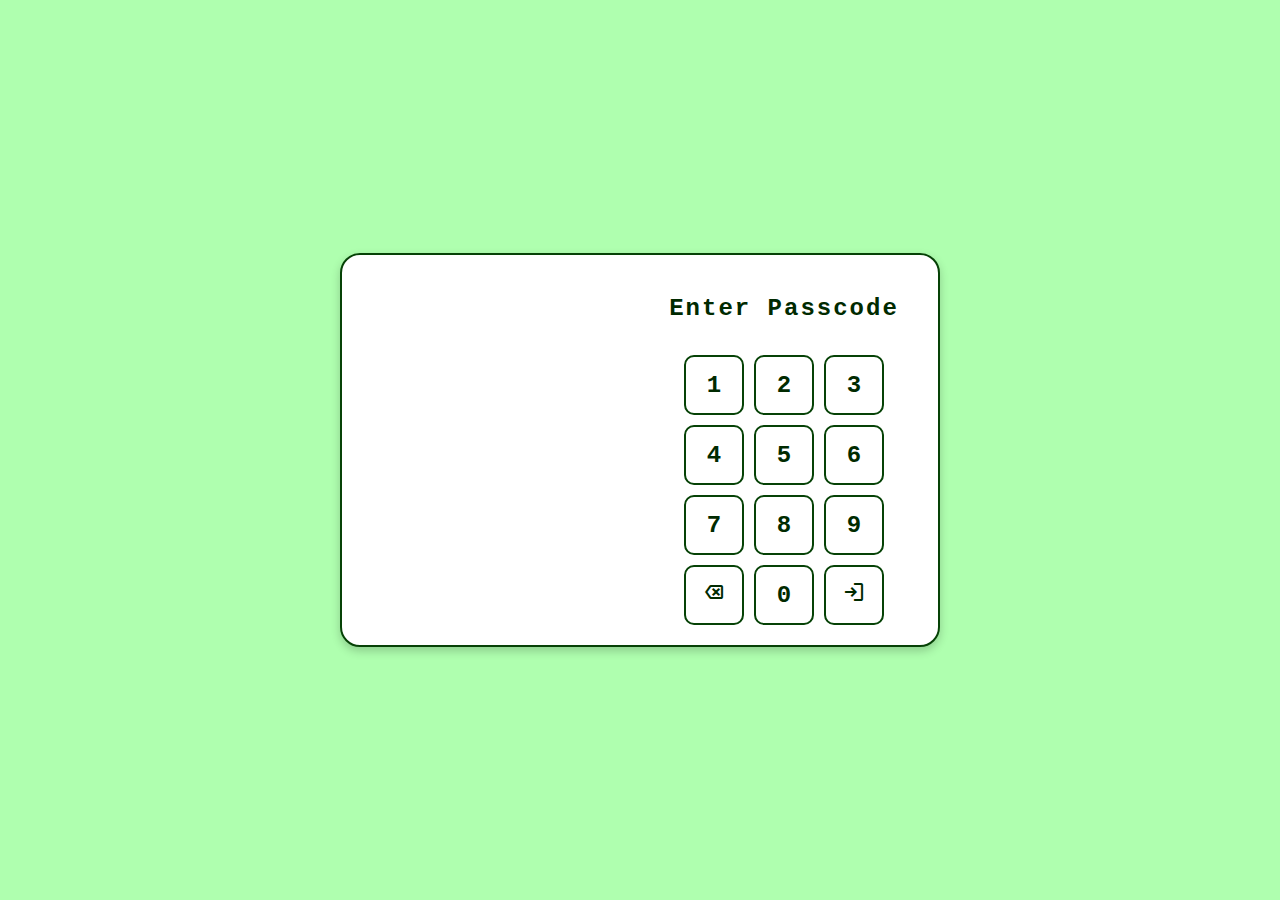
<file: ABCD/index.html>
<!DOCTYPE html>
<html lang="en">
<head>
  <meta charset="UTF-8">
  <meta name="viewport" content="width=device-width, initial-scale=1.0">
  <title>Countdown to Unlock</title>
  <link href="https://fonts.googleapis.com/css2?family=Poppins:wght@300;400;600&display=swap" rel="stylesheet">
  <link rel="stylesheet" href="https://fonts.googleapis.com/css2?family=Material+Symbols+Outlined" />
  <style>
    :root {
      --primary-bg: #98ff98c5;
      --text-color: #002a00;
    }

    * {
      margin: 0;
      padding: 0;
      box-sizing: border-box;
      font-family: 'Poppins', sans-serif;
    }

    body {
      display: flex;
      justify-content: center;
      align-items: center;
      min-height: 100vh;
      background-color: var(--primary-bg);
    }

    .container {
      display: flex;
      background: white;
      border-radius: 20px;
      box-shadow: 0 4px 15px rgba(0, 0, 0, 0.5);
      padding: 20px;
      width: 1000px;
      height: auto;
      overflow: hidden;
      position: relative;
    }

    .photo {
      flex: 1;
      display: flex;
      justify-content: flex-start;
      align-items: center;
      margin-right: 20px;
    }

    .photo img {
      width: 100%;
      max-width: 260px;
    }

    .content {
      flex: 2;
      display: flex;
      flex-direction: column;
      justify-content: center;
      align-items: center;
      text-align: center;
      margin-left: 20px;
    }

    h1 {
      font-size: 1.5rem;
      color: var(--text-color);
      margin-bottom: 20px;
      font-weight: 600;
    }

    .timer {
      display: flex;
      align-items: center;
      gap: 20px;
      margin-bottom: 20px;
    }

    .box {
      width: 80px;
      height: 90px;
      display: flex;
      flex-direction: column;
      justify-content: center;
      align-items: center;
      background: transparent;
      opacity: 0;
      transition: opacity 0.5s ease-in-out;
    }

    .box span {
      font-size: 3rem;
      font-weight: 600;
      color: var(--text-color);
    }

    .label {
      font-size: 1rem;
      color: var(--text-color);
      margin-top: 5px;
      font-weight: 500;
    }

    .next {
      position: absolute;
      right: 20px;
      bottom: 20px;
      font-size: 2rem;
      color: black;
      cursor: pointer;
      transition: color 0.3s ease;
    }

    .next:hover {
      color: green;
    }
  </style>
</head>
<body>
  <div class="container">
    <div class="photo">
      <img src="https://media.tenor.com/cYAH8xR6-RkAAAAC/waiting-for-you-cat.gif" alt="Photo">
    </div>
    <div class="content">
      <h1>The site will unlock on Dec 25, 2024, 4:54PM HIIHIHIH</h1>
      <div class="timer" id="countdown"></div>
    </div>
  </div>

  <script>
    const unlockDate = new Date('Dec 25, 2024 16:54:00').getTime();

    function updateTimer() {
      const now = new Date().getTime();
      const distance = unlockDate - now;

      if (distance <= 0) {
        window.location.href = 'login.html'; // Redirect to the main page
        return;
      }

      const days = Math.floor(distance / (1000 * 60 * 60 * 24));
      const hours = Math.floor((distance % (1000 * 60 * 60 * 24)) / (1000 * 60 * 60));
      const minutes = Math.floor((distance % (1000 * 60 * 60)) / (1000 * 60));
      const seconds = Math.floor((distance % (1000 * 60)) / 1000);

      const countdownEl = document.getElementById('countdown');
      countdownEl.innerHTML = `
        ${createBox(days, 'Days')}
        ${createBox(hours, 'Hours')}
        ${createBox(minutes, 'Minutes')}
        ${createBox(seconds, 'Seconds')}
      `;

      const boxes = countdownEl.getElementsByClassName('box');
      for (let box of boxes) {
        box.style.opacity = 1;
      }
    }

    function createBox(value, label) {
      return `
        <div class="box">
          <span>${value.toString().padStart(2, '0')}</span>
          <div class="label">${label}</div>
        </div>
      `;
    }

    setInterval(updateTimer, 1000);
    updateTimer();
  </script>
</body>
</html>
</file>
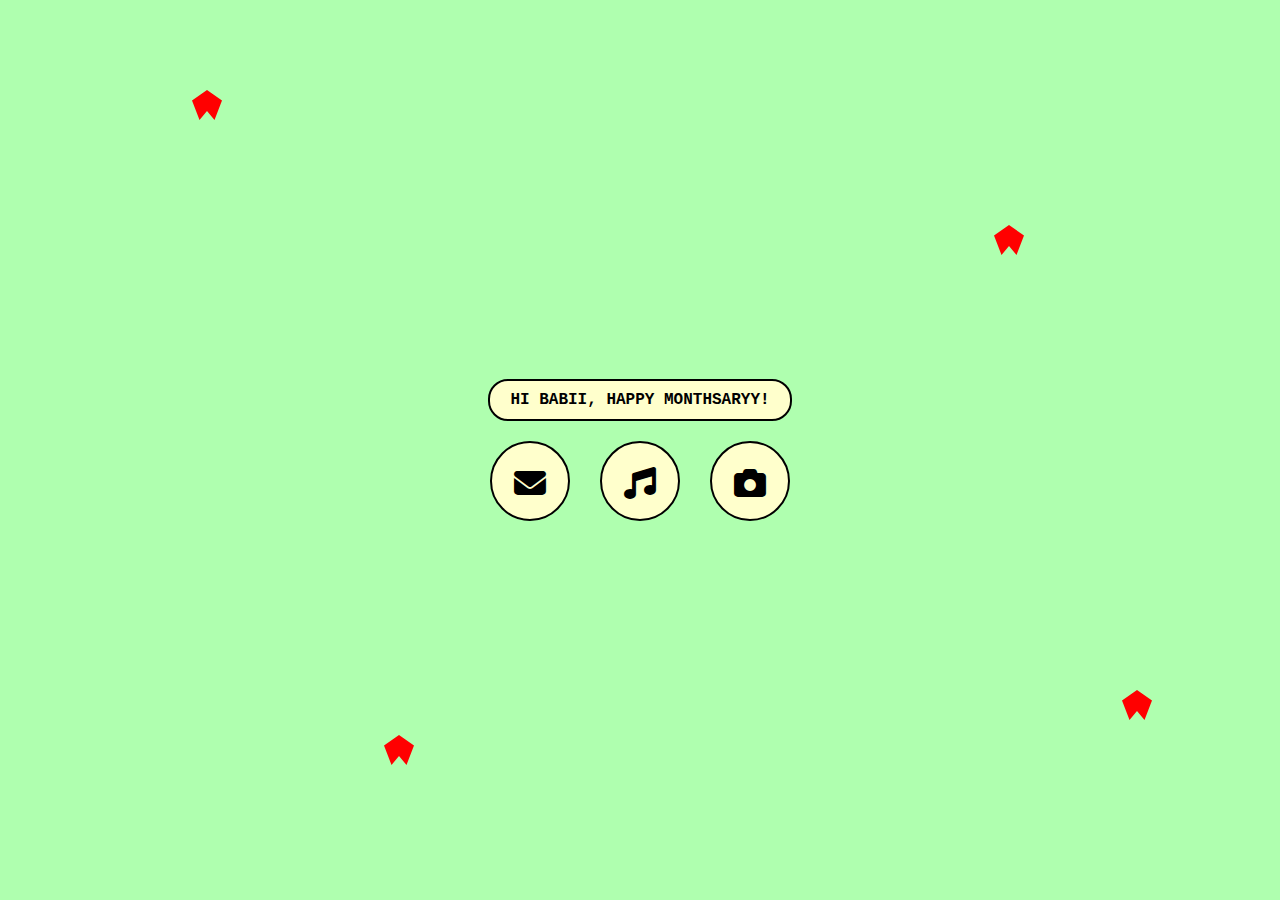
<file: ABCD/home.html>
<!DOCTYPE html>
<html lang="en">
<head>
    <meta charset="UTF-8">
    <meta name="viewport" content="width=device-width, initial-scale=1.0">
    <title>home</title>
    <link rel="stylesheet" href="https://fonts.googleapis.com/css2?family=Material+Symbols+Outlined:opsz,wght,FILL,GRAD@20..48,100..700,0..1,-50..200" />
    <link rel="stylesheet" href="https://cdnjs.cloudflare.com/ajax/libs/font-awesome/6.7.2/css/all.min.css" integrity="sha512-Evv84Mr4kqVGRNSgIGL/F/aIDqQb7xQ2vcrdIwxfjThSH8CSR7PBEakCr51Ck+w+/U6swU2Im1vVX0SVk9ABhg==" crossorigin="anonymous" referrerpolicy="no-referrer" />
    <link rel="stylesheet" href="home.css">
</head>
<body>
    <!-- Floating hearts -->
    <div class="heart"></div>
    <div class="heart"></div>
    <div class="heart"></div>
    <div class="heart"></div>

    <!-- Main content -->
    <div class="content">
        <div class="label">HI BABII, HAPPY MONTHSARYY!</div>
        <div class="icons">
            <div class="icon" id="message-btn">
                <span class="material-symbols-outlined"><i class="fa-solid fa-envelope"></i></span>
            </div>
            <div class="icon" id="music-btn">
                <span class="material-symbols-outlined"><i class="fa-solid fa-music"></i></span>
            </div>
            <div class="icon" id="photo-btn">
                <span class="material-symbols-outlined"><i class="fa-solid fa-camera"></i></span>
            </div>
        </div>
    </div>

    <!-- Modals -->
    <div class="overlay" id="overlay"></div>

    <div class="modal" id="message-modal">
        <h2>Message for You</h2>
        <p>Dear Babii,</p>
        <textarea rows="5" cols="40" placeholder="Type your message here...">

            Hi, baby! Happy Monthsary! ❤ Honestly, hindi ko alam kung anong klaseng surprise yung gagawin ko for our special day, so eto na lang yung naisip ko—haha! Gusto ko lang magpasalamat sa lahat. Sobrang thankful ako na ikaw yung binigay sakin.
            
            Alam ko marami pa tayong challenges na pagdadaanan in the future, pero kapit lang, okay? No more broken promises, please. Nakikita ko na talaga yung future ko with you. Pasensya na kung ito lang muna yung kaya kong gawin ngayon, pero promise, mas marami pa akong ways para ipakita sa'yo kung gaano kita kamahal.
            
            By the way, about the photo section dito sa site—I’ll add it soon kapag may pictures na tayo together, haha! I love you so much, and I know this small thing isn't enough para ipakita kung gaano kita kamahal, but I’ll keep showing you every day. See you soon, my love. I love you! ❤
            
            - DIDAY,
            </textarea>
        <button class="back-button">Back to Menu</button>
    </div>

    <div class="modal" id="music-modal">
        <h2>Music & Lyrics</h2>
        <div class="lyrics" id="lyrics-container"></div>
        <button class="back-button">Back to Menu</button>
    </div>

    <div class="modal" id="photo-modal">
        <h2>Soon Pagnakita na us!</h2>
        <p>This feature is not unlocked yet.</p>
        <button class="back-button">Back to Menu</button>
    </div>

    <audio id="background-music">
        <source src="cropmusic_A7H1ZICR.mp3" type="audio/mpeg">
    </audio>
    
        <script src="home.js"></script>
        
    
    


</body>
</html>
</file>
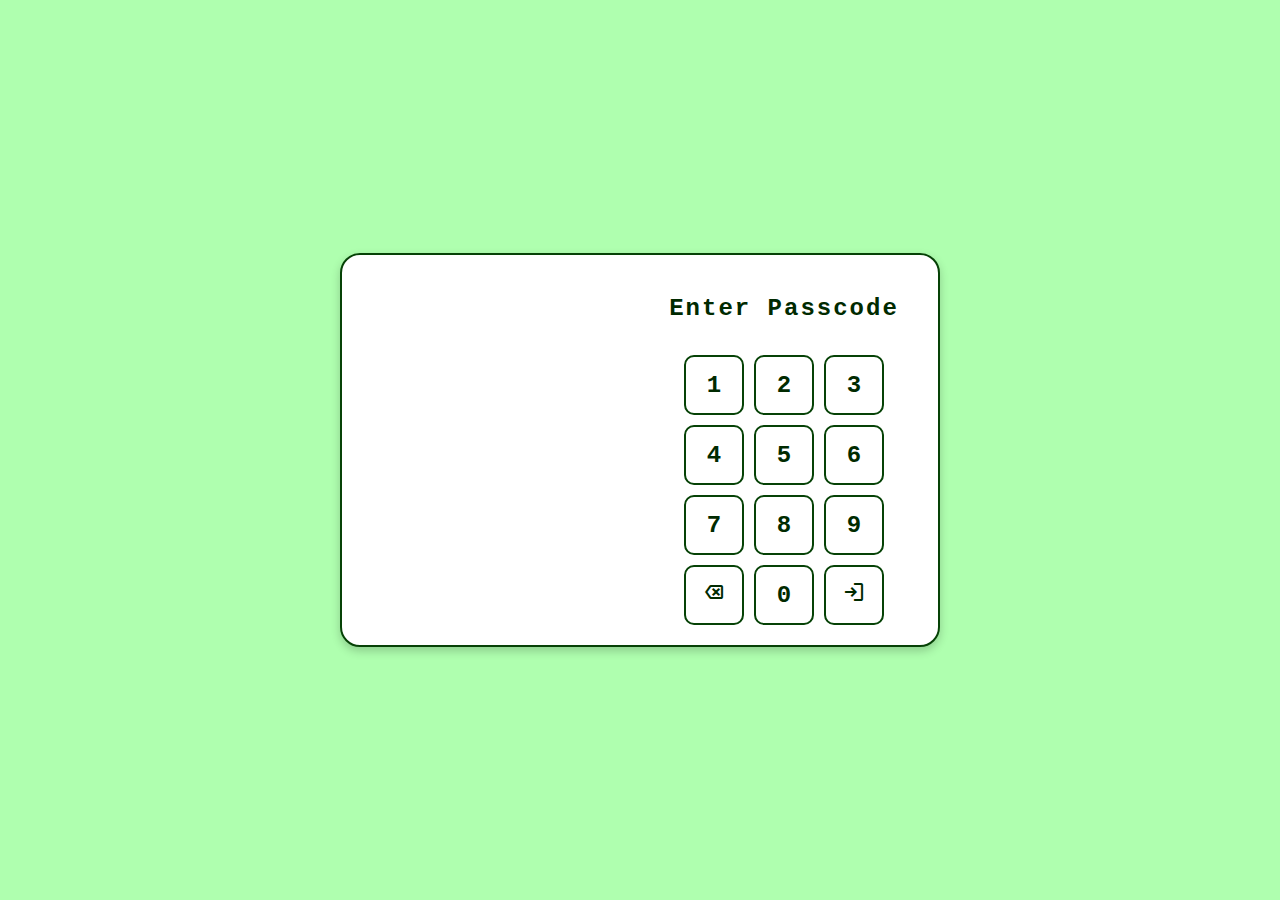
<file: ABCD/login.html>
<!DOCTYPE html>
<html lang="en">
<head>
    <meta charset="UTF-8">
    <meta name="viewport" content="width=device-width, initial-scale=1.0">
    <title>Login</title>
    <!-- Material Symbols for icons -->
    <link rel="stylesheet" href="https://fonts.googleapis.com/css2?family=Material+Symbols+Outlined:opsz,wght,FILL,GRAD@20..48,100..700,0..1,-50..200&icon_names=backspace,login" />
    <link rel="stylesheet" href="login.css">
</head>
<body>
    <div class="container" id="login-box">
        <div class="illustration"></div>

        <div class="pin-section">
            <div>
                <h2 id="pin-display" data-placeholder="Enter Passcode"></h2>
            </div>

            <p class="error" id="error-message">Incorrect PIN. Please try again.</p>

            <div class="buttons">
                <button data-value="1">1</button>
                <button data-value="2">2</button>
                <button data-value="3">3</button>
                <button data-value="4">4</button>
                <button data-value="5">5</button>
                <button data-value="6">6</button>
                <button data-value="7">7</button>
                <button data-value="8">8</button>
                <button data-value="9">9</button>
                <button class="backspace">
                    <span class="material-symbols-outlined">backspace</span>
                </button>
                <button data-value="0">0</button>
                <button class="enter">
                    <span class="material-symbols-outlined">login</span>
                </button>
            </div>
        </div>
    </div>

    <script src="login.js"></script>
</body>
</html>
</file>
<file: ABCD/home.css>
:root {
    --primary-bg: #98ff98c5;
    --icon-bg: #ffffcc;
    --icon-border: #000000;
    --text-color: #000000;
    --heart-color: #ff0000;
}

* {
    margin: 0;
    padding: 0;
    box-sizing: border-box;
    font-family: 'Courier New', monospace;
}

body {
    width: 100%;
    min-height: 100vh;
    display: flex;
    justify-content: center;
    align-items: center;
    background-color: var(--primary-bg);
    position: relative;
    overflow: hidden;
}

.heart {
    position: absolute;
    width: 30px;
    height: 30px;
    background-color: var(--heart-color);
    clip-path: polygon(50% 0%, 100% 35%, 75% 100%, 50% 70%, 25% 100%, 0% 35%);
    animation: float 5s infinite ease-in-out;
}

.heart:nth-child(1) { top: 10%; left: 15%; animation-delay: 0s; }
.heart:nth-child(2) { top: 25%; right: 20%; animation-delay: 1s; }
.heart:nth-child(3) { bottom: 15%; left: 30%; animation-delay: 2s; }
.heart:nth-child(4) { bottom: 20%; right: 10%; animation-delay: 3s; }

@keyframes float {
    0%, 100% { transform: translateY(0); }
    50% { transform: translateY(-20px); }
}

.content {
    display: flex;
    flex-direction: column;
    align-items: center;
    gap: 20px;
    text-align: center;
}

.label {
    padding: 10px 20px;
    background-color: var(--icon-bg);
    border-radius: 20px;
    border: 2px solid var(--icon-border);
    font-size: 1rem;
    font-weight: bold;
    color: var(--text-color);
}


.icons {
    display: flex;
    gap: 30px;
}

.icon {
    width: 80px;
    height: 80px;
    background-color: var(--icon-bg);
    border: 2px solid var(--icon-border);
    border-radius: 50%;
    display: flex;
    justify-content: center;
    align-items: center;
    cursor: pointer;
    transition: transform 0.3s;
}


.icon:hover { transform: scale(1.1); }

.icon span { font-size: 2rem; color: var(--text-color); }

/* Modals */
.modal {
    display: none;
    position: fixed;
    top: 50%;
    left: 50%;
    transform: translate(-50%, -50%);
    width: 88%;
    max-width: 500px;
    background-color: white;
    border-radius: 10px;
    box-shadow: 0 5px 15px rgba(0, 0, 0, 0.3);
    padding: 20px;
    z-index: 10;
    text-align: center;
}

.modal.active { display: block; }

.modal textarea {
    font-weight: 600;
    width: 90%;
    height: 400px;
    font-size: 1.1rem;
    padding: 10px;
    border: 1px solid #ccc;
    border-radius: 5px;
    resize: none;
    
}

.modal .back-button {
    margin-top: 20px;
    padding: 10px 20px;
    background-color: var(--icon-bg);
    border: 2px solid var(--icon-border);
    border-radius: 10px;
    font-size: 1rem;
    cursor: pointer;
}

.overlay {
    display: none;
    position: fixed;
    top: 0;
    left: 0;
    width: 100%;
    height: 100%;
    background: rgba(0, 0, 0, 0.5);
    z-index: 5;
}

.overlay.active { display: block; }

.modal .lyrics {
    font-size: 1.2rem;
    font-weight: bold;
    line-height: 1.5;
    color: var(--text-color);
    padding: 10px;
    text-align: center;
}
</file>
<file: ABCD/login.css>
:root {
    --primary-bg: #98ff98c5; /* Background color */
    --outline-color: #154415;
    --text-color: #002a00; /* Darker text color */
    --input-bg: #eaffea;
    --button-bg: white;
    --button-border: #064206;
    --hover-bg: #98ff98c5; /* Light green for hover effect */
    --error-color: red;
}

* {
    margin: 0;
    padding: 0;
    box-sizing: border-box;
    font-family: 'Courier New', monospace;
}

body {
    width: 100%;
    min-height: 100vh;
    display: flex;
    justify-content: center;
    align-items: center;
    background-color: var(--primary-bg);
}

.container {
    display: flex;
    flex-direction: row;
    align-items: center;
    justify-content: space-between;
    width: 600px;
    padding: 20px;
    background: white;
    border: 2px solid var(--button-border);
    border-radius: 20px;
    box-shadow: 0 4px 10px rgba(0, 0, 0, 0.2);
}

.illustration {
flex: 1;
height: 300px;
width: 300px; /* Keep the square shape */
background: url('https://media1.tenor.com/images/c791bb336c2ab8e31c97f604c8bc6dcb/tenor.gif?itemid=16517348') no-repeat center center;
background-size: contain; /* Ensures the whole image is visible within the container */
border: 0px solid var(--button-border); /* Thinner border */
border-radius: 12px; /* Slightly rounded corners */
margin-right: 20px;
}




.pin-section {
    flex: 1;
    display: flex;
    flex-direction: column;
    align-items: center;
    justify-content: space-between;
    height: 350px;
    gap: -10px; /* Add a 5px gap between elements */
}

h2 {
    width: 100%;
    height: 40px;
    font-size: 1.5rem;
    font-family: 'Courier New', monospace;
    font-weight: 900; /* Increase the font weight for bolder text */
    color: var(--text-color);
    text-align: center;
    background: none;
    border: none;
    outline: none;
    letter-spacing: 2px;
    caret-color: transparent;
    position: relative;
    margin-top: 20px; /* Move "Enter Passcode" down by 10px */
}

h2::after {
    content: attr(data-placeholder);
    font-weight: 900; /* Match the boldness of the entered text */
    color: #002a00; /* Darker color for better visibility */
    opacity: 1; /* Fully opaque for showy text */
}

.buttons {
    display: grid;
    grid-template-columns: repeat(3, 1fr);
    gap: 10px;
}

.buttons button {
    width: 60px;
    height: 60px;
    font-size: 1.5rem;
    color: var(--text-color);
    background: var(--button-bg);
    border: 2px solid var(--button-border);
    border-radius: 10px;
    cursor: pointer;
    font-weight: 600; /* Slightly bolder numbers */
    transition: background 0.3s, box-shadow 0.3s;
}

.buttons button:hover {
    background: var(--hover-bg); /* Light green background on hover */
    box-shadow: 0 4px 6px rgba(0, 0, 0, 0.1);
}

.buttons .enter, .buttons .backspace {
    background: var(--button-bg);
    border: 2px solid var(--button-border);
}

.error {
    color: var(--error-color);
    font-size: 0.8rem;
    display: none;
}

.shake {
    animation: shake 0.3s;
}

@keyframes shake {
    0%, 100% {
        transform: translateX(0);
    }
    25% {
        transform: translateX(-10px);
    }
    50% {
        transform: translateX(10px);
    }
    75% {
        transform: translateX(-10px);
    }
}
</file>
